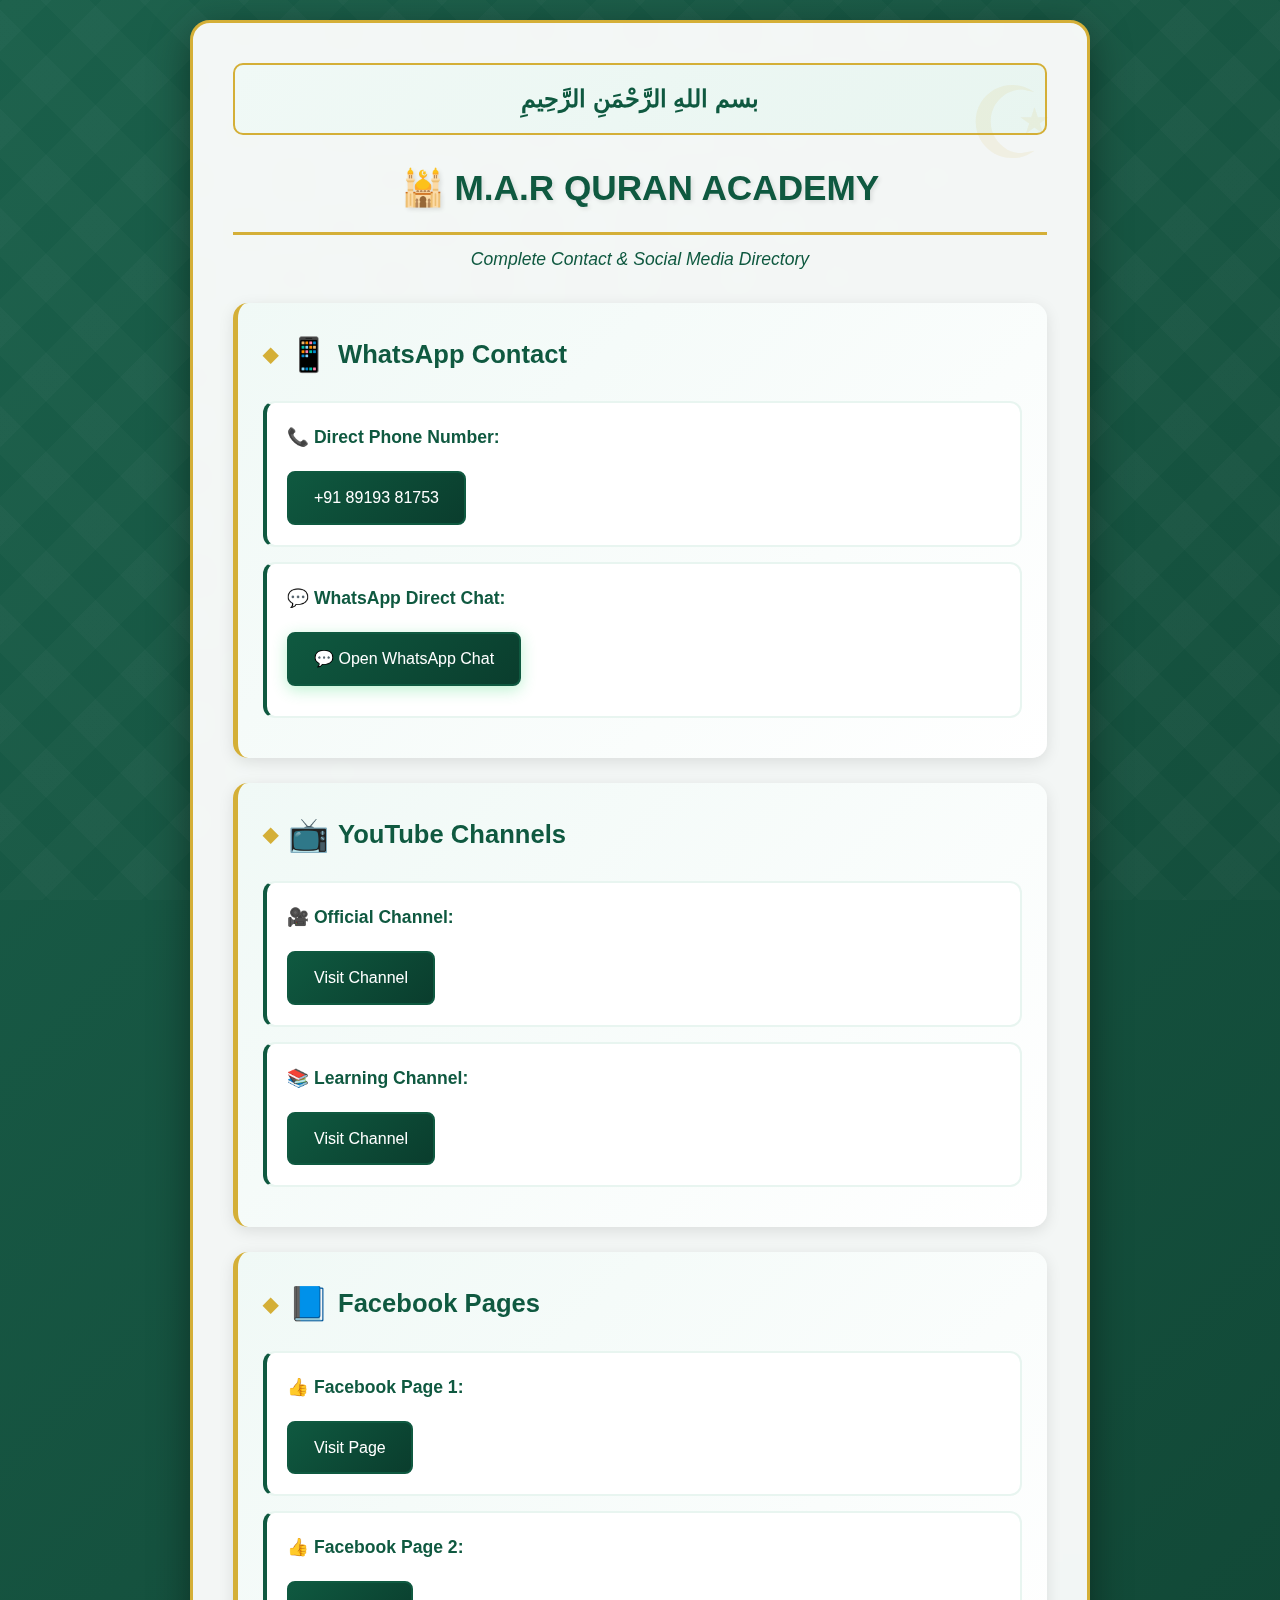
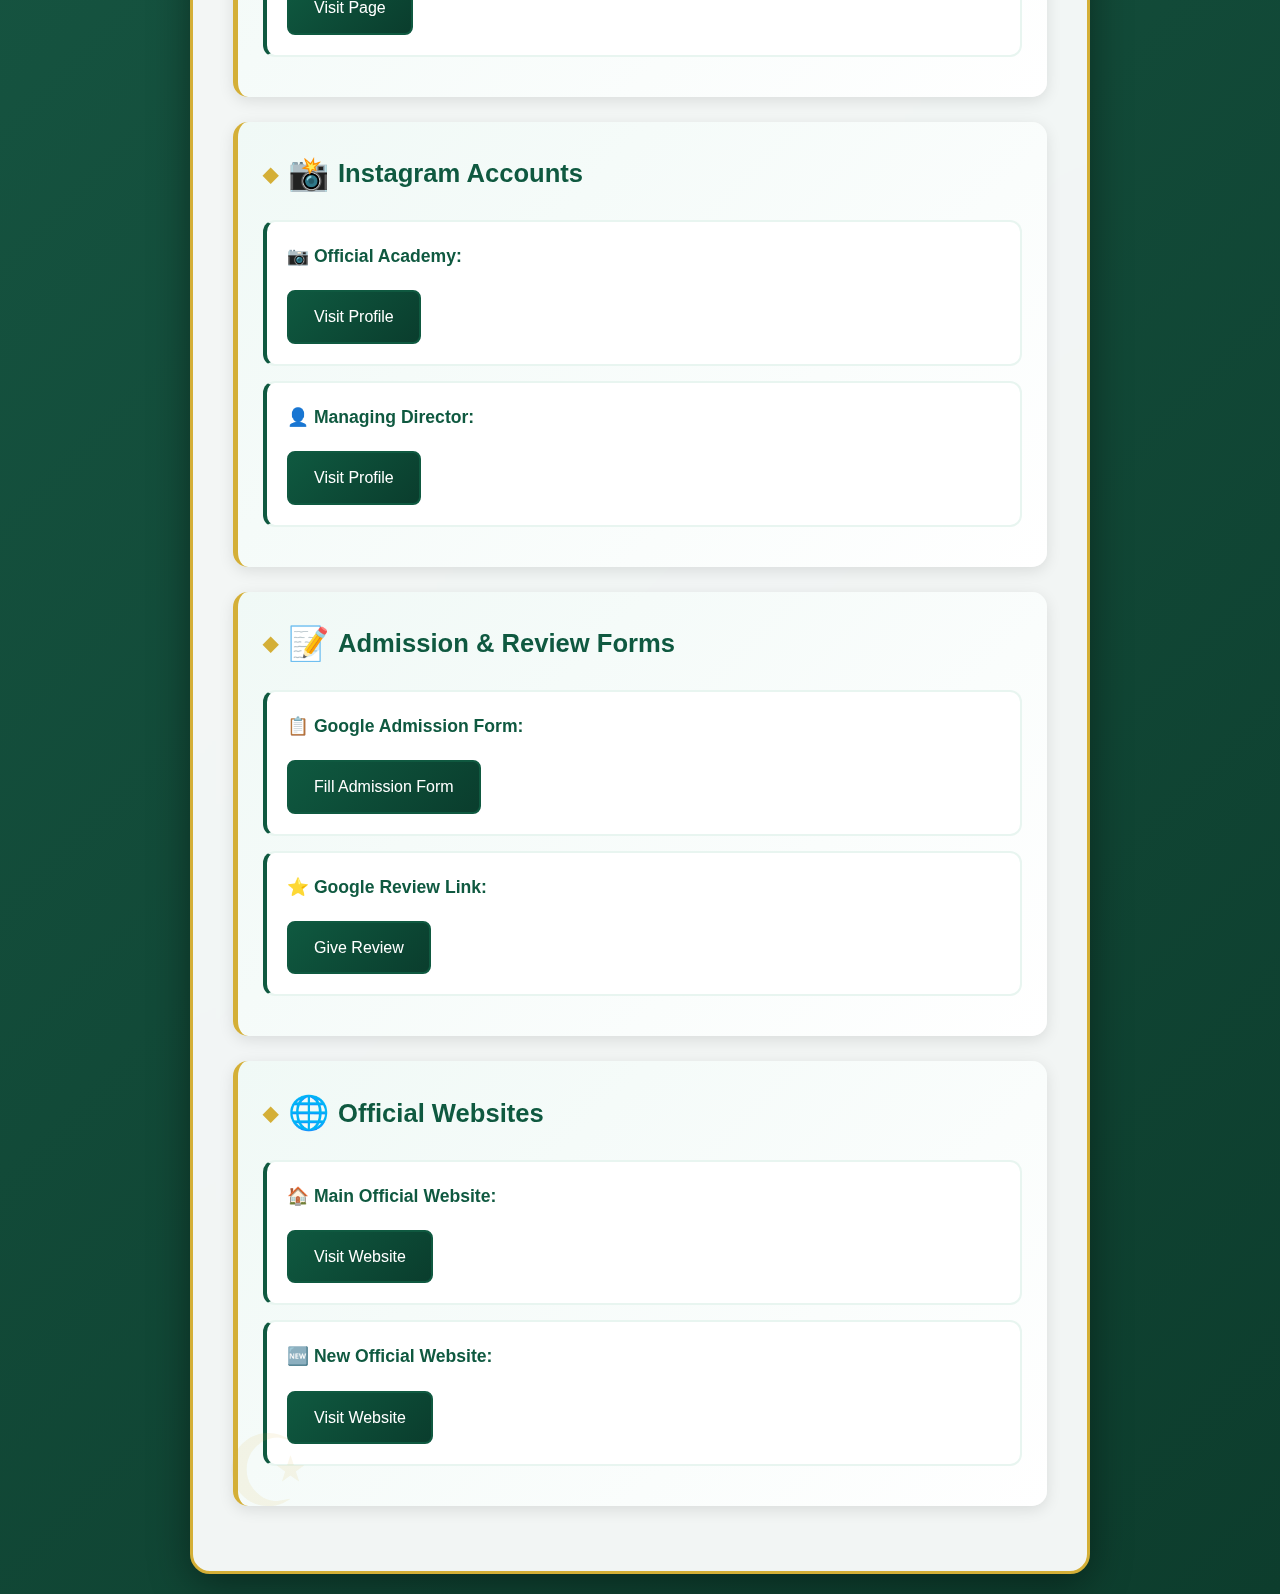
<file: contact-social-links.html>
﻿<!DOCTYPE html>
<html lang="en">
<head>
    <meta charset="UTF-8">
    <meta name="viewport" content="width=device-width, initial-scale=1.0">
    <title>M.A.R Quran Academy - Contact & Social Links</title>
    <link rel="icon" href="images/favicon.png" type="image/png">
    <style>
        * {
            margin: 0;
            padding: 0;
            box-sizing: border-box;
            user-select: none;
            -webkit-user-select: none;
            -moz-user-select: none;
            -ms-user-select: none;
        }
        
        body {
            font-family: 'Segoe UI', Tahoma, Geneva, Verdana, sans-serif;
            background: linear-gradient(135deg, #1a5f4a 0%, #0d3d2d 100%);
            color: #fff;
            padding: 20px;
            line-height: 1.6;
            min-height: 100vh;
            position: relative;
            overflow-x: hidden;
            -webkit-touch-callout: none;
        }

        /* Islamic Pattern Background */
        body::before {
            content: '';
            position: fixed;
            top: 0;
            left: 0;
            width: 100%;
            height: 100%;
            background-image: 
                repeating-linear-gradient(45deg, transparent, transparent 35px, rgba(255,255,255,.02) 35px, rgba(255,255,255,.02) 70px),
                repeating-linear-gradient(-45deg, transparent, transparent 35px, rgba(255,255,255,.02) 35px, rgba(255,255,255,.02) 70px);
            pointer-events: none;
            z-index: 0;
        }
        
        .container {
            max-width: 900px;
            margin: 0 auto;
            background: rgba(255, 255, 255, 0.95);
            backdrop-filter: blur(10px);
            border-radius: 20px;
            padding: 40px;
            box-shadow: 0 10px 40px rgba(0, 0, 0, 0.4);
            position: relative;
            z-index: 10;
            border: 3px solid #d4af37;
        }

        /* Decorative Islamic Elements */
        .container::before,
        .container::after {
            content: '☪';
            position: absolute;
            color: rgba(212,175,55,0.1);
            font-size: 100px;
        }

        .container::before {
            top: 20px;
            right: 30px;
        }

        .container::after {
            bottom: 20px;
            left: 30px;
        }
        
        h1 {
            text-align: center;
            color: #0f5940;
            margin-bottom: 10px;
            font-size: 2.2em;
            text-shadow: 2px 2px 4px rgba(0,0,0,0.1);
            border-bottom: 3px solid #d4af37;
            padding-bottom: 15px;
        }
        
        .subtitle {
            text-align: center;
            color: #0f5940;
            margin-bottom: 30px;
            font-style: italic;
            font-size: 1.1em;
            font-weight: 500;
        }

        .bismillah {
            text-align: center;
            font-size: 24px;
            color: #0f5940;
            margin-bottom: 25px;
            padding: 15px;
            background: linear-gradient(135deg, #f0f9f6 0%, #e8f5f0 100%);
            border-radius: 10px;
            border: 2px solid #d4af37;
            font-weight: 600;
        }
        
        .section {
            background: linear-gradient(135deg, #f0f9f6 0%, #ffffff 100%);
            border-radius: 15px;
            padding: 25px;
            margin-bottom: 25px;
            border-left: 5px solid #d4af37;
            box-shadow: 0 4px 15px rgba(0,0,0,0.1);
        }
        
        .section h2 {
            color: #0f5940;
            margin-bottom: 20px;
            font-size: 1.6em;
            display: flex;
            align-items: center;
        }

        .section h2::before {
            content: '◆';
            color: #d4af37;
            margin-right: 10px;
            font-size: 20px;
        }
        
        .link-item {
            background: #ffffff;
            border-radius: 12px;
            padding: 20px;
            margin-bottom: 15px;
            transition: all 0.3s ease;
            border: 2px solid #e8f5f0;
            border-left: 4px solid #0f5940;
        }
        
        .link-item:hover {
            background: #f0f9f6;
            transform: translateX(5px);
            box-shadow: 0 4px 15px rgba(15, 89, 64, 0.15);
            border-left-color: #d4af37;
        }
        
        .link-item h3 {
            color: #0f5940;
            font-size: 1.1em;
            margin-bottom: 12px;
            font-weight: 600;
        }
        
        .link-item a {
            color: #fff;
            text-decoration: none;
            display: inline-block;
            padding: 12px 25px;
            background: linear-gradient(135deg, #0f5940 0%, #0a3d2d 100%);
            border-radius: 8px;
            margin-top: 8px;
            transition: all 0.3s ease;
            font-weight: 500;
            border: 2px solid #0f5940;
        }
        
        .link-item a:hover {
            background: linear-gradient(135deg, #d4af37 0%, #b8941f 100%);
            border-color: #d4af37;
            transform: scale(1.05);
            box-shadow: 0 4px 15px rgba(212, 175, 55, 0.3);
        }
        
        .whatsapp-btn {
            display: inline-block;
            background: linear-gradient(135deg, #25D366 0%, #128C7E 100%);
            color: white;
            padding: 15px 35px;
            border-radius: 50px;
            text-decoration: none;
            font-weight: bold;
            text-align: center;
            margin: 10px 0;
            transition: all 0.3s ease;
            border: 2px solid #25D366;
            box-shadow: 0 4px 15px rgba(37, 211, 102, 0.3);
        }
        
        .whatsapp-btn:hover {
            background: linear-gradient(135deg, #128C7E 0%, #0a5f52 100%);
            transform: scale(1.05);
            box-shadow: 0 6px 20px rgba(37, 211, 102, 0.4);
        }
        
        .emoji {
            font-size: 1.3em;
            margin-right: 8px;
        }

        .note {
            color: #0f5940;
            font-size: 0.95em;
            margin-top: 10px;
            padding: 10px;
            background: #fff3cd;
            border-radius: 5px;
            border-left: 3px solid #d4af37;
        }

        @media (max-width: 768px) {
            .container {
                padding: 25px;
                margin: 10px;
            }

            h1 {
                font-size: 1.6em;
            }

            .bismillah {
                font-size: 20px;
            }

            .section h2 {
                font-size: 1.3em;
            }
        }
    </style>
</head>
<body oncontextmenu="return false;">
    <div class="container">
        <div class="bismillah">بسم اللهِ الرَّحْمَنِ الرَّحِيمِ</div>
        
        <h1>🕌 M.A.R QURAN ACADEMY</h1>
        <p class="subtitle">Complete Contact & Social Media Directory</p>
        
        <!-- WhatsApp Section -->
        <div class="section">
            <h2><span class="emoji">📱</span>WhatsApp Contact</h2>
            
            <div class="link-item">
                <h3>📞 Direct Phone Number:</h3>
                <a href="tel:+918919381753">+91 89193 81753</a>
            </div>
            
            <div class="link-item">
                <h3>💬 WhatsApp Direct Chat:</h3>
                <a href="https://wa.me/918919381753?text=Assalamu%20Alaikum%20wa%20Rahmatullahi%20wa%20Barakatuh.%0A%0AWe%20are%20interested%20in%20admission%20at%20M.A.R%20Quran%20Academy.%20Please%20share%20details%20about%20courses,%20fees,%20and%20class%20timings.%20JazakAllahu%20Khairan" 
                   target="_blank" class="whatsapp-btn">
                    💬 Open WhatsApp Chat
                </a>
            </div>
        </div>
        
        <!-- YouTube Section -->
        <div class="section">
            <h2><span class="emoji">📺</span>YouTube Channels</h2>
            
            <div class="link-item">
                <h3>🎥 Official Channel:</h3>
                <a href="https://youtube.com/@marquranacademy-official?si=59RODpJUW_usZ8iR" target="_blank">
                    Visit Channel
                </a>
            </div>
            
            <div class="link-item">
                <h3>📚 Learning Channel:</h3>
                <a href="https://youtube.com/@m.a.r-quran-academy?si=QFkn3xtNHZ22wNeo" target="_blank">
                    Visit Channel
                </a>
            </div>
        </div>
        
        <!-- Facebook Section -->
        <div class="section">
            <h2><span class="emoji">📘</span>Facebook Pages</h2>
            
            <div class="link-item">
                <h3>👍 Facebook Page 1:</h3>
                <a href="https://www.facebook.com/share/182b9V199R/" target="_blank">
                    Visit Page
                </a>
            </div>
            
            <div class="link-item">
                <h3>👍 Facebook Page 2:</h3>
                <a href="https://www.facebook.com/share/1Kizt1XAiX/" target="_blank">
                    Visit Page
                </a>
            </div>
        </div>
        
        <!-- Instagram Section -->
        <div class="section">
            <h2><span class="emoji">📸</span>Instagram Accounts</h2>
            
            <div class="link-item">
                <h3>📷 Official Academy:</h3>
                <a href="https://www.instagram.com/m.a.rquranacademy?igsh=eHQ1djdrcDlxdmFj" target="_blank">
                    Visit Profile
                </a>
            </div>
            
            <div class="link-item">
                <h3>👤 Managing Director:</h3>
                <a href="https://www.instagram.com/hafizmohammedabdul.rahman?igsh=MXBkcWJuMzMwMHZjOQ==" target="_blank">
                    Visit Profile
                </a>
            </div>
        </div>
        
        <!-- Forms Section -->
        <div class="section">
            <h2><span class="emoji">📝</span>Admission & Review Forms</h2>
            
            <div class="link-item">
                <h3>📋 Google Admission Form:</h3>
                <a href="https://docs.google.com/forms/d/e/1FAIpQLSc535gLGtdkqJSKgNuD_ptgIhPLhQOZLW26rivhEc4bs19uEQ/viewform" target="_blank">
                    Fill Admission Form
                </a>
            </div>
            
            <div class="link-item">
                <h3>⭐ Google Review Link:</h3>
                <a href="https://forms.gle/zbfc258ZM2CiizGm6" target="_blank">
                    Give Review
                </a>
            </div>
        </div>
        
        <!-- Website Section -->
        <div class="section">
            <h2><span class="emoji">🌐</span>Official Websites</h2>
            
            <div class="link-item">
                <h3>🏠 Main Official Website:</h3>
                <a href="https://sites.google.com/view/wwwmarquranacademycom/home" target="_blank">
                    Visit Website
                </a>
            </div>
            
            <div class="link-item">
                <h3>🆕 New Official Website:</h3>
                <a href="https://sites.google.com/view/m-a-r-quran-academy/home" target="_blank">
                    Visit Website
                </a>
            </div>
        </div>
    </div>

    <script>
        // Disable keyboard shortcuts for copy
        document.addEventListener('keydown', function(e) {
            if (e.ctrlKey && (e.key === 'c' || e.key === 'C' || e.key === 'u' || e.key === 'U' || e.key === 's' || e.key === 'S')) {
                e.preventDefault();
                return false;
            }
            if (e.key === 'F12' || (e.ctrlKey && e.shiftKey && e.key === 'I')) {
                e.preventDefault();
                return false;
            }
        });

        // Disable drag and drop
        document.addEventListener('dragstart', function(e) {
            e.preventDefault();
            return false;
        });
    </script>
</body>
</html>
</file>
